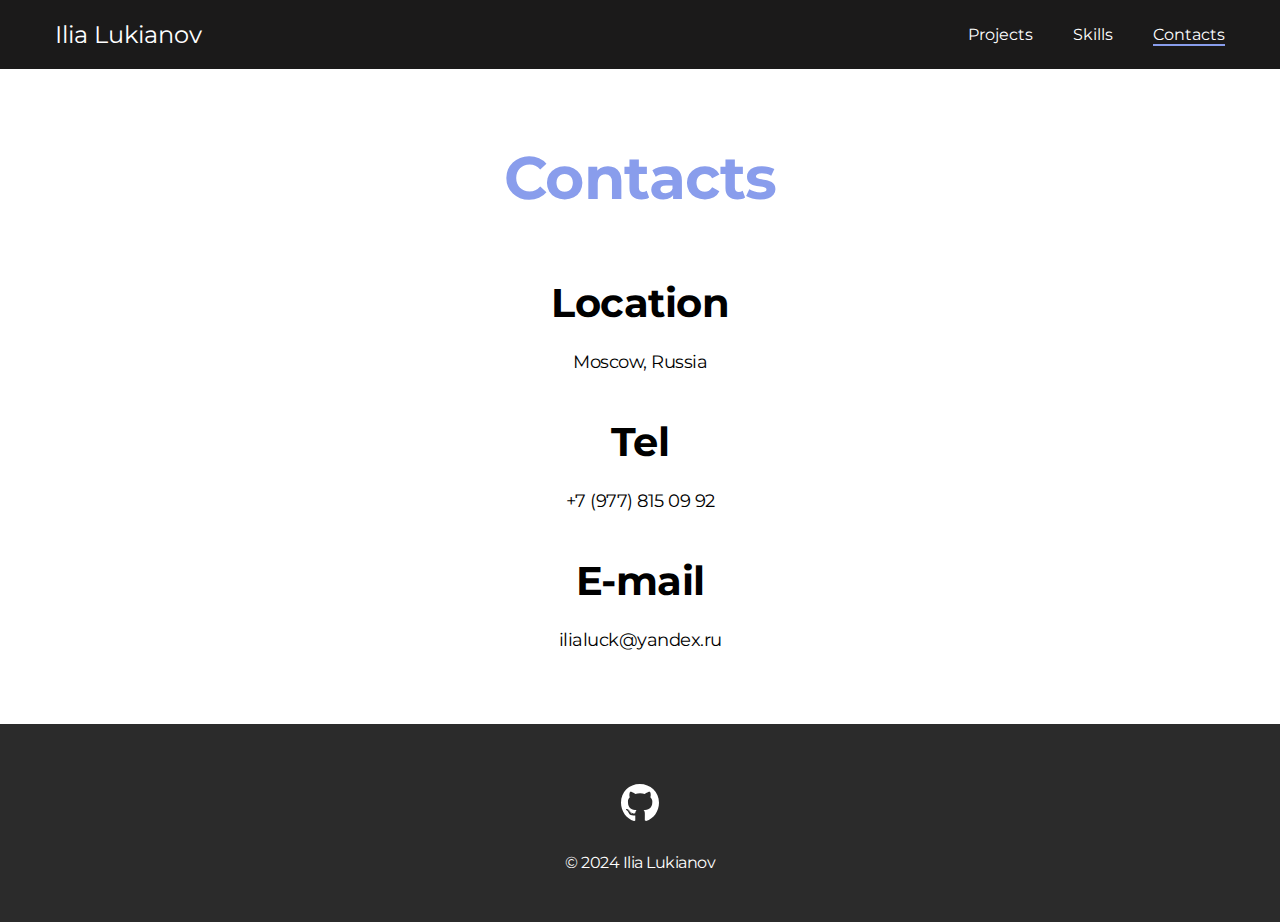
<file: contacts.html>
<!DOCTYPE html>
<html lang="en">
<head>
    <meta charset="UTF-8">
    <meta name="viewport" content="width=device-width, initial-scale=1.0">
    <title>Ilialuck portfolio</title>
    <link rel="stylesheet" href="./CSS/main.css">
</head>
<body>
    <nav class="nav">
        <div class="container">
            <div class="nav-row">
                <a href="./index.html" class="logo">Ilia Lukianov</a>
                <ul class="nav-list">
                    <li class="nav-list__item"><a href="./index.html" class="nav-list__link">Projects</a></li>
                    <li class="nav-list__item"><a href="./skills.html" class="nav-list__link">Skills</a></li>
                    <li class="nav-list__item"><a href="./contacts.html" class="nav-list__link nav-list__link--active">Contacts</a></li>

                </ul>
            </div>
        </div>
    </nav>
    
    <main class="section">
        <div class="container">
                <h1 class="title-1">Contacts</h1>

                <ul class="content-list">
                    <li class="content-list__item">
                        <h2 class="title-2">Location</h2>
                        <p>Moscow, Russia</p>
                    </li>
                    <li class="content-list__item">
                        <h2 class="title-2">Tel</h2>
                        <p>+7 (977) 815 09 92</p>
                    </li>
                    <li class="content-list__item">
                        <h2 class="title-2">E-mail</h2>
                        <p>ilialuck@yandex.ru</p>
                    </li>
                </ul>

        </div>
    </main>

    <footer class="footer">
        <div class="container">
            <div class="footer__wrapper">
                <ul class="social">
                    <li class="social__item"><a href="https://github.com/Ilialuck"><svg width="38" height="38" viewBox="0 0 38 38" fill="none" xmlns="http://www.w3.org/2000/svg">
                        <path d="M12.7101 29.8331C12.7101 29.9863 12.5339 30.1089 12.3117 30.1089C12.0589 30.1319 11.8827 30.0093 11.8827 29.8331C11.8827 29.6798 12.0589 29.5573 12.281 29.5573C12.5109 29.5343 12.7101 29.6569 12.7101 29.8331ZM10.3274 29.4883C10.2738 29.6415 10.427 29.8177 10.6569 29.8637C10.856 29.9403 11.0859 29.8637 11.1319 29.7105C11.1778 29.5573 11.0323 29.3811 10.8024 29.3121C10.6032 29.2585 10.381 29.3351 10.3274 29.4883ZM13.7137 29.3581C13.4915 29.4117 13.3383 29.5573 13.3613 29.7335C13.3843 29.8867 13.5835 29.9863 13.8133 29.9327C14.0355 29.879 14.1887 29.7335 14.1657 29.5802C14.1427 29.4347 13.9359 29.3351 13.7137 29.3581ZM18.7548 0C8.12863 0 0 8.06734 0 18.6935C0 27.1899 5.34758 34.4605 12.9859 37.0194C13.9665 37.1956 14.3113 36.5903 14.3113 36.0923C14.3113 35.6173 14.2883 32.9972 14.2883 31.3883C14.2883 31.3883 8.9254 32.5375 7.79919 29.1052C7.79919 29.1052 6.92581 26.8758 5.66935 26.3012C5.66935 26.3012 3.91492 25.0984 5.79194 25.1214C5.79194 25.1214 7.6996 25.2746 8.74919 27.098C10.427 30.0552 13.2387 29.2048 14.3343 28.6992C14.5105 27.4734 15.0085 26.623 15.5601 26.1173C11.2774 25.6423 6.95645 25.0218 6.95645 17.6516C6.95645 15.5448 7.53871 14.4875 8.76452 13.1391C8.56532 12.6411 7.91411 10.5879 8.96371 7.9371C10.5649 7.43911 14.25 10.0056 14.25 10.0056C15.7823 9.57661 17.4294 9.35444 19.0613 9.35444C20.6931 9.35444 22.3403 9.57661 23.8726 10.0056C23.8726 10.0056 27.5577 7.43145 29.1589 7.9371C30.2085 10.5956 29.5573 12.6411 29.3581 13.1391C30.5839 14.4952 31.3347 15.5524 31.3347 17.6516C31.3347 25.0448 26.8222 25.6347 22.5395 26.1173C23.2444 26.7226 23.8419 27.8718 23.8419 29.6722C23.8419 32.254 23.819 35.4488 23.819 36.077C23.819 36.575 24.1714 37.1802 25.1444 37.004C32.8056 34.4605 38 27.1899 38 18.6935C38 8.06734 29.381 0 18.7548 0ZM7.44677 26.4238C7.34718 26.5004 7.37016 26.6766 7.5004 26.8222C7.62298 26.9448 7.79919 26.9984 7.89879 26.8988C7.99839 26.8222 7.9754 26.646 7.84516 26.5004C7.72258 26.3778 7.54637 26.3242 7.44677 26.4238ZM6.61936 25.8032C6.56573 25.9028 6.64234 26.0254 6.79556 26.102C6.91815 26.1786 7.07137 26.1556 7.125 26.0484C7.17863 25.9488 7.10202 25.8262 6.94879 25.7496C6.79556 25.7036 6.67298 25.7266 6.61936 25.8032ZM9.10161 28.5306C8.97903 28.6302 9.025 28.8601 9.20121 29.0056C9.37742 29.1819 9.5996 29.2048 9.69919 29.0823C9.79879 28.9827 9.75282 28.7528 9.5996 28.6073C9.43105 28.431 9.20121 28.4081 9.10161 28.5306ZM8.22823 27.4044C8.10565 27.4811 8.10565 27.6802 8.22823 27.8565C8.35081 28.0327 8.55766 28.1093 8.65726 28.0327C8.77984 27.9331 8.77984 27.7339 8.65726 27.5577C8.55 27.3815 8.35081 27.3048 8.22823 27.4044Z" fill="white"/>
                        </svg></a></li>               
                </ul>
                <div class="copyright">
                    <p>© 2024 Ilia Lukianov</p>
                </div>
            </div>
        </div>
    </footer>
    <script src="./index.js"></script>
</body>
</html>
</file>
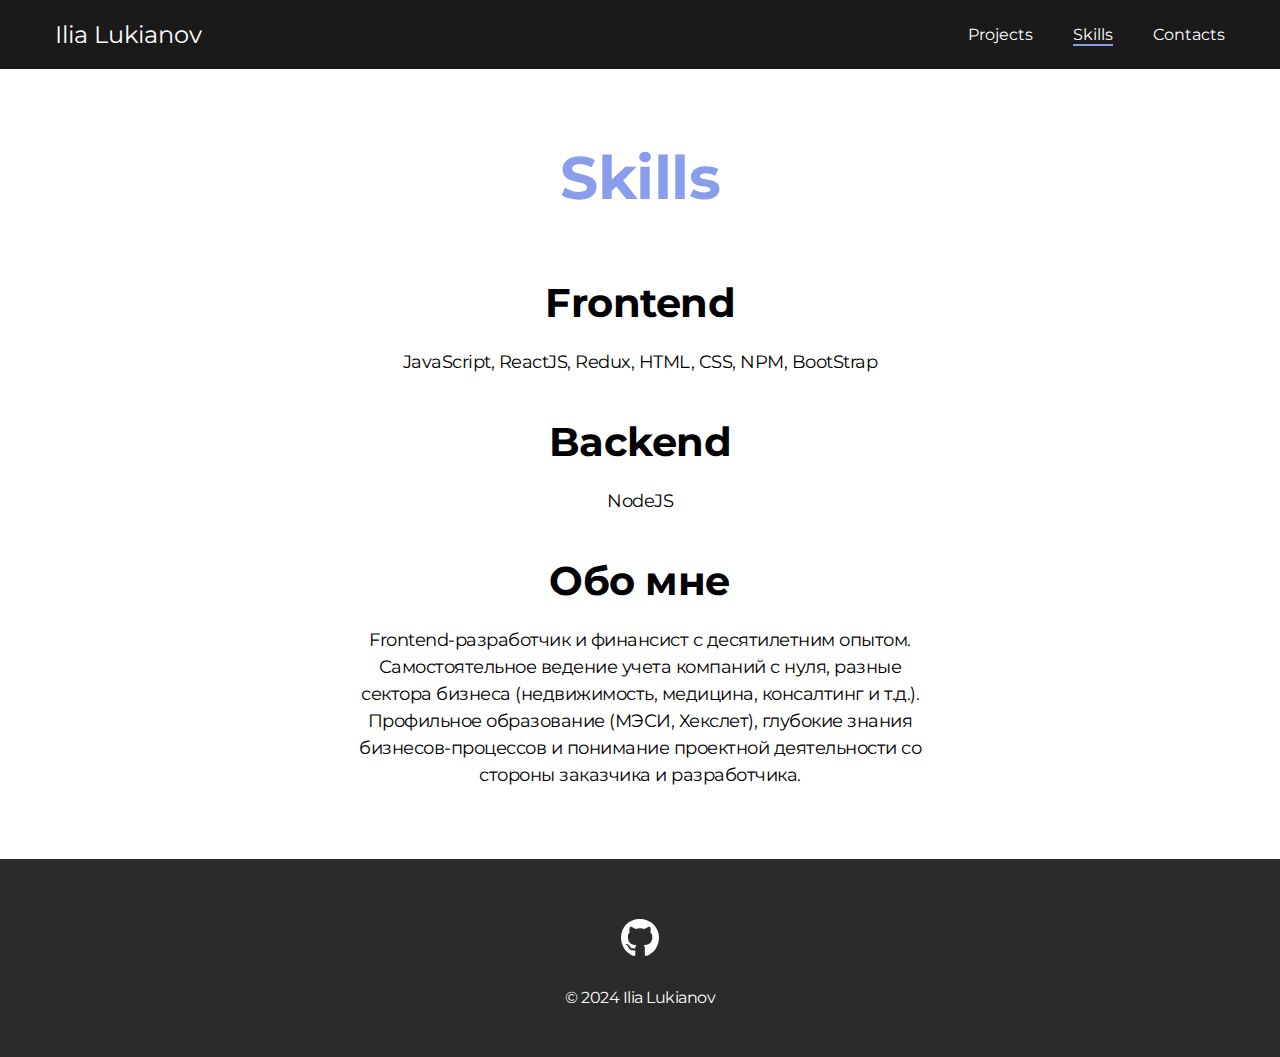
<file: skills.html>
<!DOCTYPE html>
<html lang="en">
<head>
    <meta charset="UTF-8">
    <meta name="viewport" content="width=device-width, initial-scale=1.0">
    <title>Ilialuck portfolio</title>
    <link rel="stylesheet" href="./CSS/main.css">
</head>
<body>
    <nav class="nav">
        <div class="container">
            <div class="nav-row">
                <a href="./index.html" class="logo">Ilia Lukianov</a>
                <ul class="nav-list">
                    <li class="nav-list__item"><a href="./index.html" class="nav-list__link">Projects</a></li>
                    <li class="nav-list__item"><a href="./skills.html" class="nav-list__link nav-list__link--active">Skills</a></li>
                    <li class="nav-list__item"><a href="./contacts.html" class="nav-list__link">Contacts</a></li>

                </ul>
            </div>
        </div>
    </nav>
    
    <main class="section">
        <div class="container">
                <h1 class="title-1">Skills</h1>

                <ul class="content-list">
                    <li class="content-list__item">
                        <h2 class="title-2">Frontend</h2>
                        <p>JavaScript, ReactJS, Redux, HTML, CSS, NPM, BootStrap</p>
                    </li>
                    <li class="content-list__item">
                        <h2 class="title-2">Backend</h2>
                        <p>NodeJS</p>
                    </li>
                    <li class="content-list__item">
                        <h2 class="title-2">Обо мне</h2>
                        <p>Frontend-разработчик и финансист с десятилетним опытом. Самостоятельное ведение учета компаний с нуля, разные сектора бизнеса (недвижимость, медицина, консалтинг и т.д.). Профильное образование (МЭСИ, Хекслет), глубокие знания бизнесов-процессов и понимание проектной деятельности со стороны заказчика и разработчика.</p>
                    </li>
                </ul>

        </div>
    </main>

    <footer class="footer">
        <div class="container">
            <div class="footer__wrapper">
                <ul class="social">
                    <li class="social__item"><a href="https://github.com/Ilialuck"><svg width="38" height="38" viewBox="0 0 38 38" fill="none" xmlns="http://www.w3.org/2000/svg">
                        <path d="M12.7101 29.8331C12.7101 29.9863 12.5339 30.1089 12.3117 30.1089C12.0589 30.1319 11.8827 30.0093 11.8827 29.8331C11.8827 29.6798 12.0589 29.5573 12.281 29.5573C12.5109 29.5343 12.7101 29.6569 12.7101 29.8331ZM10.3274 29.4883C10.2738 29.6415 10.427 29.8177 10.6569 29.8637C10.856 29.9403 11.0859 29.8637 11.1319 29.7105C11.1778 29.5573 11.0323 29.3811 10.8024 29.3121C10.6032 29.2585 10.381 29.3351 10.3274 29.4883ZM13.7137 29.3581C13.4915 29.4117 13.3383 29.5573 13.3613 29.7335C13.3843 29.8867 13.5835 29.9863 13.8133 29.9327C14.0355 29.879 14.1887 29.7335 14.1657 29.5802C14.1427 29.4347 13.9359 29.3351 13.7137 29.3581ZM18.7548 0C8.12863 0 0 8.06734 0 18.6935C0 27.1899 5.34758 34.4605 12.9859 37.0194C13.9665 37.1956 14.3113 36.5903 14.3113 36.0923C14.3113 35.6173 14.2883 32.9972 14.2883 31.3883C14.2883 31.3883 8.9254 32.5375 7.79919 29.1052C7.79919 29.1052 6.92581 26.8758 5.66935 26.3012C5.66935 26.3012 3.91492 25.0984 5.79194 25.1214C5.79194 25.1214 7.6996 25.2746 8.74919 27.098C10.427 30.0552 13.2387 29.2048 14.3343 28.6992C14.5105 27.4734 15.0085 26.623 15.5601 26.1173C11.2774 25.6423 6.95645 25.0218 6.95645 17.6516C6.95645 15.5448 7.53871 14.4875 8.76452 13.1391C8.56532 12.6411 7.91411 10.5879 8.96371 7.9371C10.5649 7.43911 14.25 10.0056 14.25 10.0056C15.7823 9.57661 17.4294 9.35444 19.0613 9.35444C20.6931 9.35444 22.3403 9.57661 23.8726 10.0056C23.8726 10.0056 27.5577 7.43145 29.1589 7.9371C30.2085 10.5956 29.5573 12.6411 29.3581 13.1391C30.5839 14.4952 31.3347 15.5524 31.3347 17.6516C31.3347 25.0448 26.8222 25.6347 22.5395 26.1173C23.2444 26.7226 23.8419 27.8718 23.8419 29.6722C23.8419 32.254 23.819 35.4488 23.819 36.077C23.819 36.575 24.1714 37.1802 25.1444 37.004C32.8056 34.4605 38 27.1899 38 18.6935C38 8.06734 29.381 0 18.7548 0ZM7.44677 26.4238C7.34718 26.5004 7.37016 26.6766 7.5004 26.8222C7.62298 26.9448 7.79919 26.9984 7.89879 26.8988C7.99839 26.8222 7.9754 26.646 7.84516 26.5004C7.72258 26.3778 7.54637 26.3242 7.44677 26.4238ZM6.61936 25.8032C6.56573 25.9028 6.64234 26.0254 6.79556 26.102C6.91815 26.1786 7.07137 26.1556 7.125 26.0484C7.17863 25.9488 7.10202 25.8262 6.94879 25.7496C6.79556 25.7036 6.67298 25.7266 6.61936 25.8032ZM9.10161 28.5306C8.97903 28.6302 9.025 28.8601 9.20121 29.0056C9.37742 29.1819 9.5996 29.2048 9.69919 29.0823C9.79879 28.9827 9.75282 28.7528 9.5996 28.6073C9.43105 28.431 9.20121 28.4081 9.10161 28.5306ZM8.22823 27.4044C8.10565 27.4811 8.10565 27.6802 8.22823 27.8565C8.35081 28.0327 8.55766 28.1093 8.65726 28.0327C8.77984 27.9331 8.77984 27.7339 8.65726 27.5577C8.55 27.3815 8.35081 27.3048 8.22823 27.4044Z" fill="white"/>
                        </svg></a></li>               
                </ul>
                <div class="copyright">
                    <p>© 2024 Ilia Lukianov</p>
                </div>
            </div>
        </div>
    </footer>
    <script src="./index.js"></script>
</body>
</html>
</file>
<file: CSS/main.css>
@import './reset.css';
@import url('https://fonts.googleapis.com/css2?family=Montserrat:wght@400;500;700&display=swap');

/* 
font-family: 'Montserrat', sans-serif; 
*/

:root {
    --black: rgb(27, 26, 26);
    --white: #fff;
    --green: rgb(15, 92, 3);
    --dark: rgb(43, 43, 43);
    --blue: #899dec;


    --dark-bg: var(--dark);
    --black-bg: var(--black);
    --header-text: var(--white);
    --accent: var(--blue);
}

html, body {
    font-family: 'Montserrat', sans-serif;
    letter-spacing: -0.5px;
}

.container {
    margin: 0 auto;
    padding: 0 15px;
    max-width: 1200px;
}

.nav {
    padding: 20px 0;
    background-color: var(--black-bg);
    color: var(--header-text);
    letter-spacing: normal;
}

.nav-row {
    display: flex;
    justify-content: space-between;
    align-items: center;
    column-gap: 30px;
    row-gap: 20px;
}

.logo {
    color: var(--header-text);
    font-size: 24px;
    transition: color 0.3s linear;
}

.logo:hover {
    color: var(--accent);
    filter: drop-shadow(3px 3px 10px var(--accent));
}

.nav-list {
    display: flex;
    align-items: center;
    column-gap: 40px;
    font-size: 16px;

}

.nav-list__link {
    color: var(--header-text);
    transition: opacity 0.2s ease-in;
}

.nav-list__link:hover {
    opacity: 0.8;

}

.nav-list__link--active {
    position: relative;

}

.nav-list__link--active::before {
    content: "";
    position: absolute;
    left: 0;
    top: 100%;
    display: block;
    height: 2px;
    width: 100%;
    background-color: var(--accent);
}

/* Header */

.header {
    padding: 40px 0;
    min-height: 500px;

    display: flex;
    justify-content: center;
    align-items: center;

    background-color: var(--dark-bg);
    color: var(--header-text);
    text-align: center;
}


.header__wrapper {
    padding: 0 15px;
    max-width: 800px;
    
}

.header__title {
    margin-bottom: 20px;
    font-size: 40px;
    font-weight: 700;
}

.header__title strong {
    font-size: 60px;
    font-weight: 700;
}
.header__title em {
    font-style: normal;
    color: var(--accent);
}

.header__text {
    margin-bottom: 40px;
    font-size: 18px;
    line-height: 1.333;
}

.header__text p + p {
    margin-top: 1em;
}

.btn {
    display: inline-block;
    height: 48px;
    padding: 12px 28px;
    border-radius: 5px;
    background-color: var(--accent);
    color: var(--header-text);
    letter-spacing: 0.15px;
    font-size: 16px;
    font-weight: 500;
    transition: opacity 0.2s ease-in;
}

.btn:hover {
    opacity: 0.8;
    box-shadow: 0px 5px 35px rgba(93, 86, 223, 0.25);
}

.btn:active {
    position: relative;
    top: 1px;
}
/* General */

.section {
    padding: 70px 0;
}

.title-1 {
    margin-bottom: 60px;
    font-size: 60px;
    font-weight: 700;
    line-height: 1.3;
    color: var(--accent);
    text-align: center;
}

.title-2 {
    margin-bottom: 20px;

    font-size: 40px;
    font-weight: 700;
    line-height: 1.3;
}
/* Projects */

.projects {
    display: flex;
    flex-wrap: wrap;
    column-gap: 30px;
    row-gap: 30px;
}

.project {
    max-width: 370px;
    background-color: var(--white);
    box-shadow: 0px 5px 35px rgba(0, 0, 0, 0.25);
    border-radius: 10px;
    transition: all 0.3s ease;
}

.project:hover {
    transform: translate(3px, 3px);
    box-shadow: 0px 5px 35px rgba(93, 86, 223, 0.25);
}

.project__img {
    height: 170px;
    width: 370px;
    border-radius: 10px;

}

.project__title {
    padding: 15px 15px;
    font-weight: 700;
    font-size: 24px;
    line-height: 1.3;
    color: var(--black);
}

/* Content */

.content-list {
    margin: 0 auto;
    max-width: 570px;
    display: flex;
    flex-direction: column;
    align-items: center;
    row-gap: 40px;
    text-align: center;
}

.content-list a {
    color: var(--accent);
}

.content-list__item {
    font-size: 18px;
    line-height: 1.5;
}

.content-list__item p + p {
    margin-top: 0.5em;
}


/* footer */

.footer {
    padding: 60px 0 50px;
    background-color: var(--dark-bg);
    color: var(--header-text);
}

.footer__wrapper {
    display: flex;
    flex-direction: column;
    align-items: center;
    row-gap: 27px;
}

.social {
    display: flex;
    column-gap: 30px;
    align-items: center;

}

.copyright {
    font-size: 16px;
}
</file>
